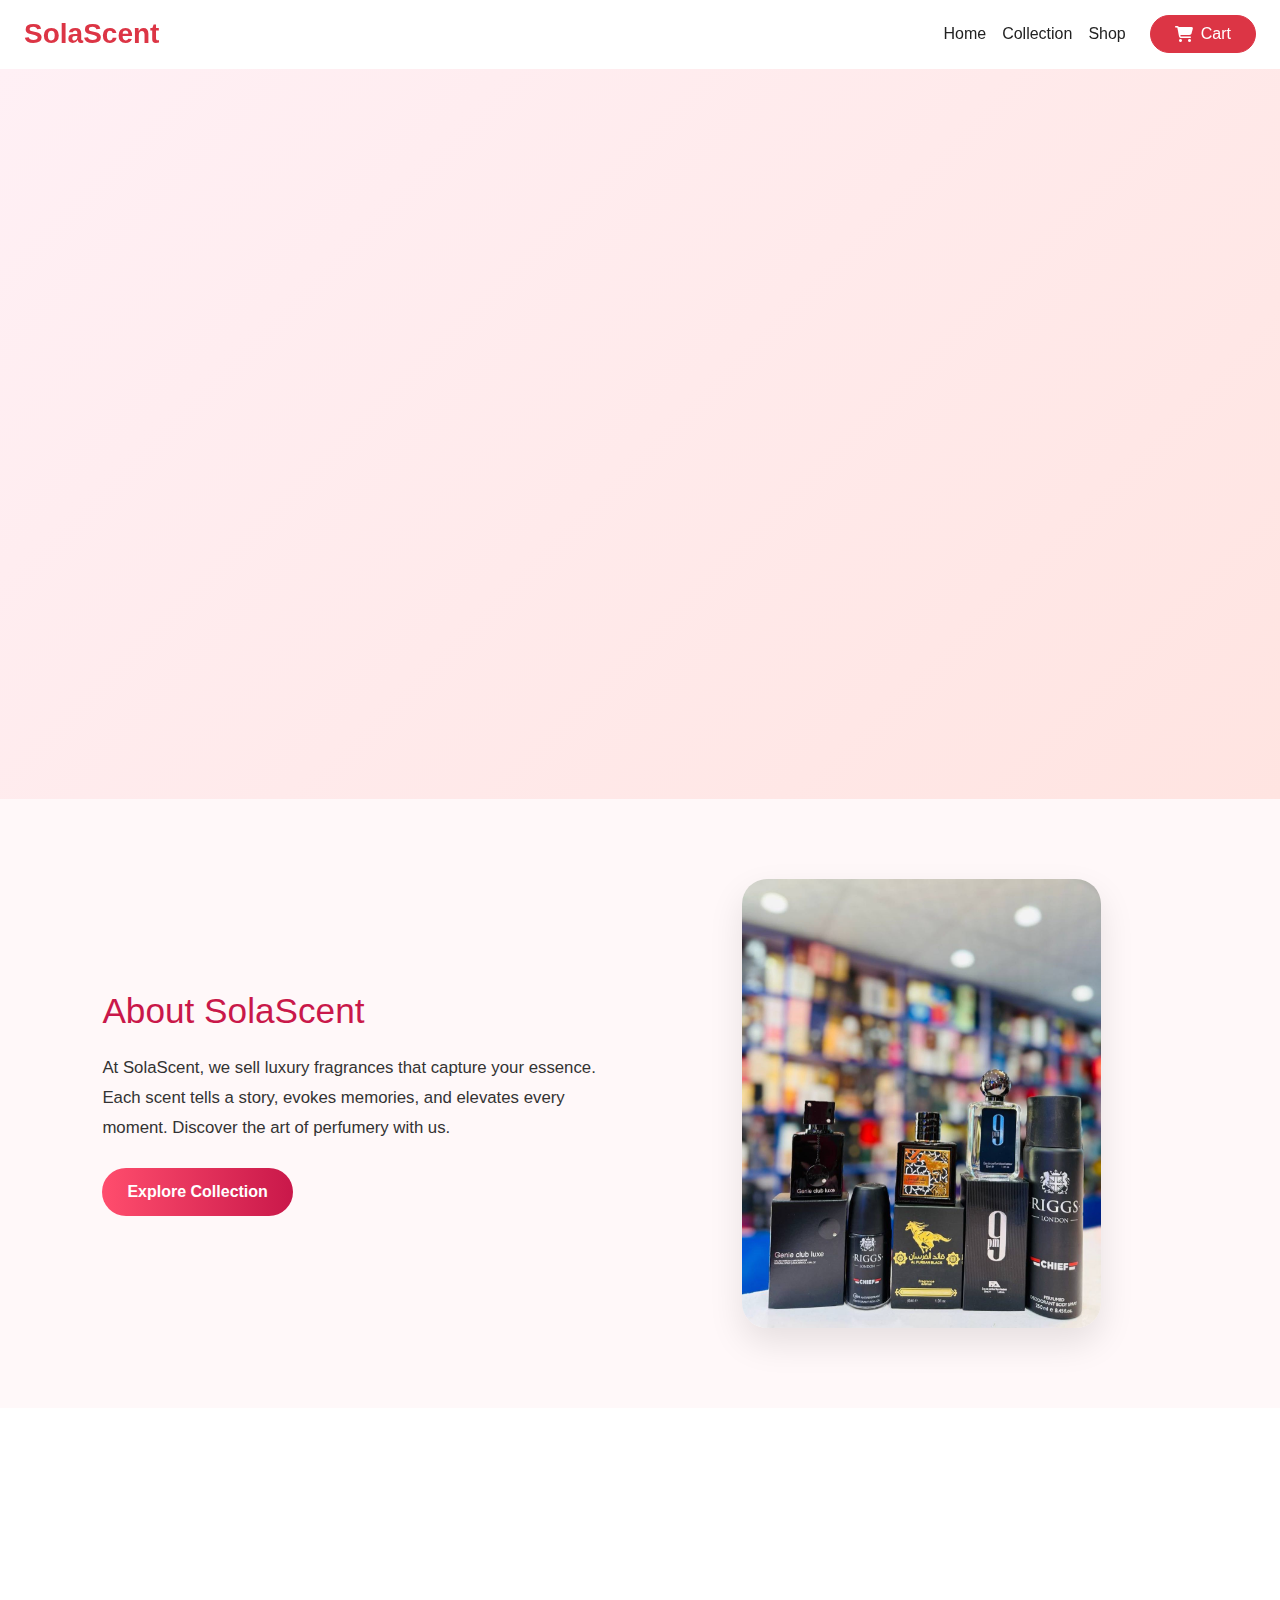
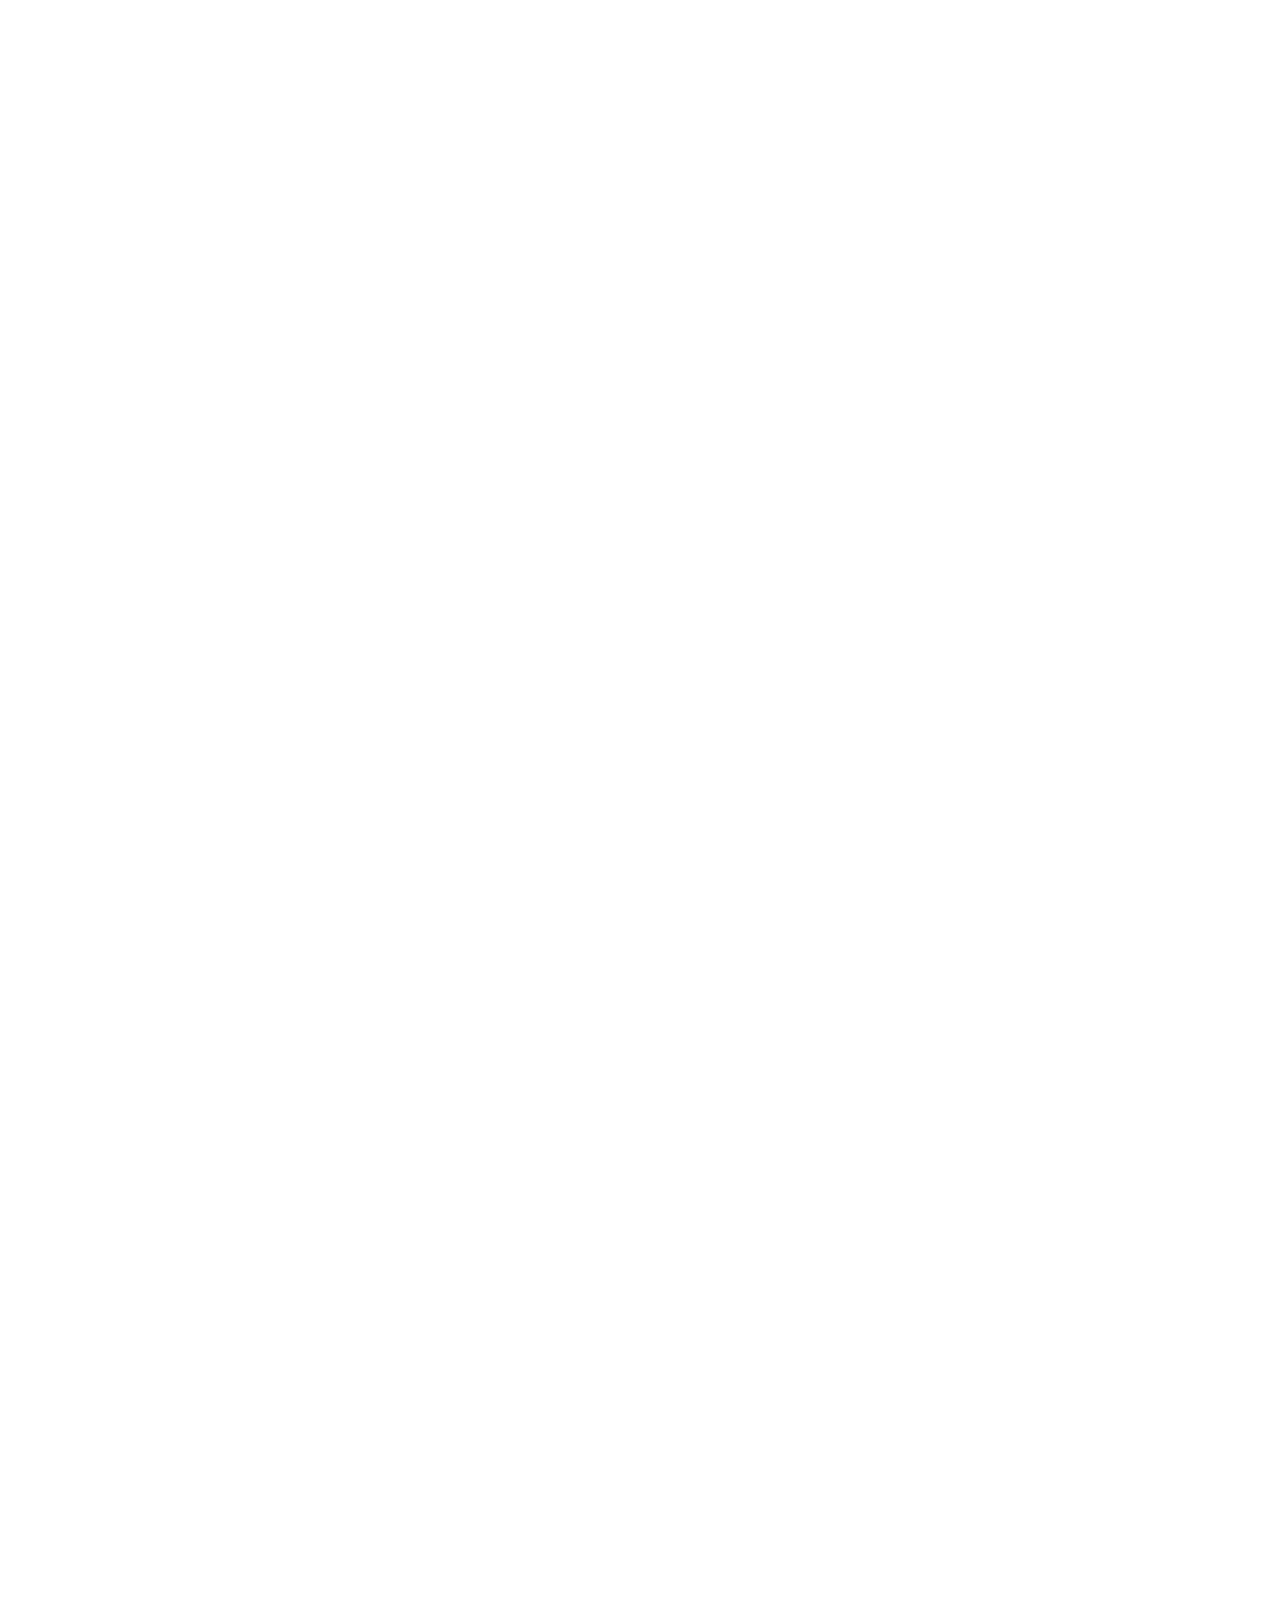
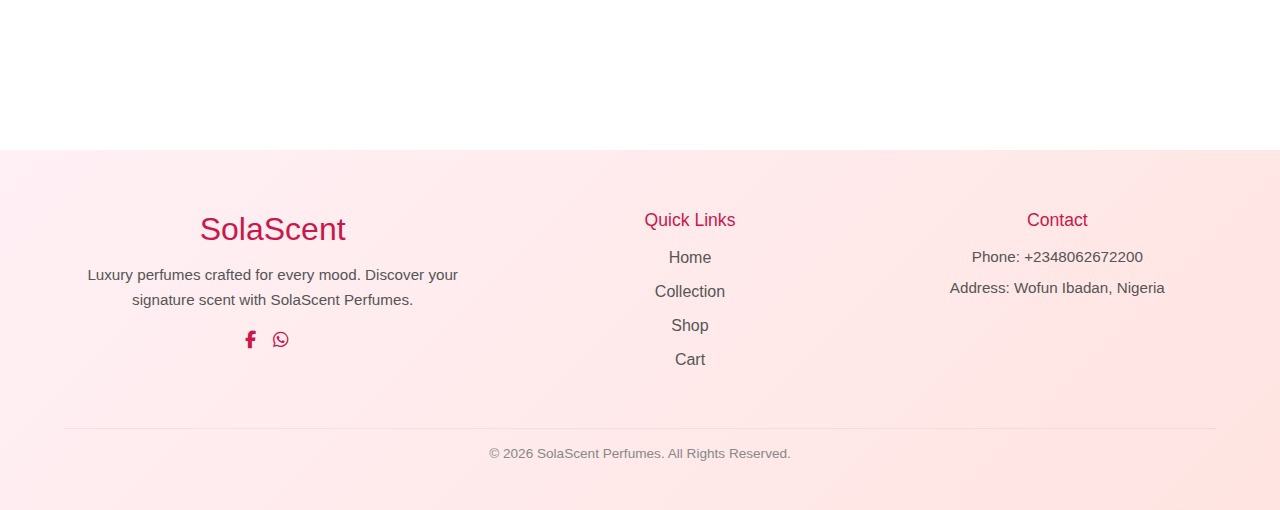
<file: index.html>
<!DOCTYPE html>
<html lang="en">
<head>
  <meta charset="UTF-8">
  <meta name="viewport" content="width=device-width, initial-scale=1.0">
  <title>SolaScent Perfume Store</title>
  <link rel="stylesheet" href="style.css">
    <!-- Font Awesome CDN -->
  <link rel="stylesheet" href="https://cdnjs.cloudflare.com/ajax/libs/font-awesome/6.4.0/css/all.min.css" integrity="sha512-..." crossorigin="anonymous" referrerpolicy="no-referrer" />
  <!-- Bootstrap CSS -->
<link href="https://cdn.jsdelivr.net/npm/bootstrap@5.3.2/dist/css/bootstrap.min.css" rel="stylesheet">
<link rel="icon" href="img/favicon.ico" type="image/x-icon">

</head>

<body>
<nav class="navbar navbar-expand-lg glass-navbar sticky-top">
  <div class="container-fluid px-4">

    <!-- Logo -->
    <a class="navbar-brand fw-bold fs-3 text-danger logo" href="#">
      SolaScent
    </a>

    <!-- Right Icons (Mobile) -->
    <div class="d-flex align-items-center d-lg-none">

      <!-- Cart Icon -->
      <a href="cart.html" class="mobile-cart me-3 position-relative">
        <i class="fas fa-shopping-cart"></i>
        <span id="cart-count" class="cart-badge">0</span>
      </a>

      <!-- Hamburger -->
      <button class="navbar-toggler" type="button"
        data-bs-toggle="collapse"
        data-bs-target="#navbarNav">
        <span class="navbar-toggler-icon"></span>
      </button>

    </div>

    <!-- Menu -->
    <div class="collapse navbar-collapse" id="navbarNav">
      <ul class="navbar-nav ms-auto align-items-lg-center">

        <li class="nav-item">
          <a class="nav-link fw-medium" href="#">Home</a>
        </li>

        <li class="nav-item">
          <a class="nav-link fw-medium" href="#collection">Collection</a>
        </li>

        <li class="nav-item">
          <a class="nav-link fw-medium" href="#shop">Shop</a>
        </li>

        <!-- Desktop Cart Button -->
        <li class="nav-item ms-lg-3 d-none d-lg-block">
          <a class="btn btn-danger rounded-pill px-4 d-flex align-items-center" href="cart.html">
            <i class="fas fa-shopping-cart me-2"></i>
            Cart <span id="cart-count" class="ms-1">0</span>
          </a>
        </li>

      </ul>
    </div>

  </div>
</nav>

<!-- Navbar End -->
<!-- HERO -->
<section class="hero">
  <div class="container">
    <!-- LEFT: Text -->
    <div class="hero-text animate">
      <p class="subtitle">Luxury Perfumes for Every Mood</p>
      <h1>
        Scents That Speaks,<br>
        <span>Elegance in Every Drop</span>
      </h1>
      <p class="hero-description">
       Powerful fragrances crafted for confidence, presence, and distinction.
      </p>
      <button class="primary-btn" onclick="scrollToShop()">Shop Now</button>
    </div>

    <!-- RIGHT: Visual -->
   <div class="hero-visual animate">
  <div class="blob-wrapper">

  </div>
  <div class="perfume-container">
    <img src="img/pp-.png" alt="Perfume Bottle" class="perfume-img">
  </div>
</div>

</section>

<!-- ABOUT -->
<section id="about" class="about">
  <div class="about-container">
    <div class="about-text">
      <h2>About SolaScent</h2>
      <p>At SolaScent, we sell luxury fragrances that capture your essence. Each scent tells a story, evokes memories, and elevates every moment. Discover the art of perfumery with us.</p>
      <a href="#collection" class="btn-about">Explore Collection</a>
    </div>
    <div class="about-image">
      <img src="img/about.jpg" alt="Perfume Bottle">
    </div>
  </div>
</section>


<!-- COLLECTION -->
<section id="collection" class="collection">
  <h2 class="section-title animate">New Collection</h2>

  <div class="products-grid">
    <div class="product-card animate">
      <img src="img/1 (1).jpg">
      <h3>Cybele Cosmetics 50 Ml Element Perfume</h3>
      <p>₦8,000</p>
      <button onclick="addToCart('Cybele Cosmetics 50 Ml Element Perfume',8000)">Add to Cart</button>
    </div>

    <div class="product-card animate">
      <img src="img/1 (2).jpg">
      <h3>Hug Eau De Parfum & Body Spray Combo</h3>
      <p>₦10,000</p>
      <button onclick="addToCart('Hug Eau De Parfum & Body Spray Combo',10000)">Add to Cart</button>
    </div>

    <div class="product-card animate">
      <img src="img/1 (3).jpg">
      <h3>CANDID EAU DE PERFUME</h3>
      <p>₦28,000</p>
      <button onclick="addToCart('CANDID EAU DE PERFUME',28000)">Add to Cart</button>
    </div>

    <div class="product-card animate">
      <img src="img/1 (4).jpg">
      <h3>Pure Black And Wishbone Perfume</h3>
      <p>₦8,000</p>
      <button onclick="addToCart('Pure Black And Wishbone Perfume',8000)">Add to Cart</button>
    </div>
        <div class="product-card animate">
      <img src="img/1 (8).jpg">
      <h3>Riggs London</h3>
      <p>₦10,000</p>
      <button onclick="addToCart('Riggs London',10000)">Add to Cart</button>
    </div>
        <div class="product-card animate">
      <img src="img/1 (7).jpg">
      <h3>Blu Eau De Parfum Blu</h3>
      <p>₦5,000</p>
      <button onclick="addToCart('Blu Eau De Parfum Blu',5000)">Add to Cart</button>
    </div>
        <div class="product-card animate">
      <img src="img/1 (6).jpg">
      <h3>Cybele GOLD PARFUM</h3>
      <p>₦2,000</p>
      <button onclick="addToCart('Cybele GOLD PARFUM',2000)">Add to Cart</button>
    </div>
        <div class="product-card animate">
      <img src="img/1 (10).jpg">
      <h3>Challenge Body Spray</h3>
      <p>₦10,000</p>
      <button onclick="addToCart('Challenge Body Spray',10000)">Add to Cart</button>
    </div>
            <div class="product-card animate">
      <img src="img/1 (5).jpg">
      <h3>Prestige Element Body Spray</h3>
      <p>₦24,000</p>
      <button onclick="addToCart('Prestige Element Body Spray',24000)">Add to Cart</button>
    </div>
            <div class="product-card animate">
      <img src="img/1 (11).jpg">
      <h3>Mosuf Musk </h3>
      <p>₦4,000</p>
      <button onclick="addToCart('Mosuf Musk',4000)">Add to Cart</button>
    </div>
  </div>

</section>

<!-- CTA -->
<section class="cta animate">
  <h2>Can’t Find the Perfume You’re Looking For?</h2>
  <p>
    Tell us what scent you want and we’ll help you get it.
    We stock exclusive and custom fragrances.
  </p>

  <a 
    href="https://wa.me/2348062672200?text=Hello,%20I%20am%20looking%20for%20a%20specific%20perfume."
    target="_blank"
    class="whatsapp-cta"
  >
    Chat with Us on WhatsApp
  </a>
</section>


<!-- FOOTER -->
<footer class="footer">
  <div class="footer-container">
    <!-- Logo & About -->
    <div class="footer-about">
      <h2 class="footer-logo">SolaScent</h2>
      <p>
        Luxury perfumes crafted for every mood. Discover your signature scent with SolaScent Perfumes.
      </p>
      <div class="social-icons">
        <a href="https://www.facebook.com/oluwanisola.lekan.babatunde"><i class="fab fa-facebook-f"></i></a>
        <a href="https://wa.me/2348062672200?text=Hello, just coming from your website. I%20am%20looking%20for%20a%20specific%20perfume."><i class="fab fa-whatsapp"></i></a>
      </div>
    </div>

    <!-- Quick Links -->
    <div class="footer-links">
      <h3>Quick Links</h3>
      <ul>
        <li><a href="#">Home</a></li>
        <li><a href="#collection">Collection</a></li>
        <li><a href="#shop">Shop</a></li>
        <li><a href="cart.html">Cart</a></li>
      </ul>
    </div>

    <!-- Contact -->
    <div class="footer-contact">
      <h3>Contact</h3>
      <p>Phone: <a href="tel:+2348062672200" style="color: #555555; text-decoration: none;">+2348062672200</a></p>
      <p>Address: Wofun Ibadan, Nigeria</p>
    </div>
  </div>

  <div class="footer-bottom">
    <p>© 2026 SolaScent Perfumes. All Rights Reserved.</p>
  </div>
</footer>

<a href="https://wa.me/2348062672200?text=Hello, just coming from your website.... %20I%20am%20looking%20for%20a%20specific%20perfume to buy."
   class="floating-whatsapp" target="_blank">
  <i class="fab fa-whatsapp"></i>
</a>

<button id="backToTop"><i class="fas fa-chevron-up"></i></button>

<!-- Bootstrap JS -->
<script src="https://cdn.jsdelivr.net/npm/bootstrap@5.3.2/dist/js/bootstrap.bundle.min.js"></script>

<script src="script.js"></script>
</body>
</html>
</file>
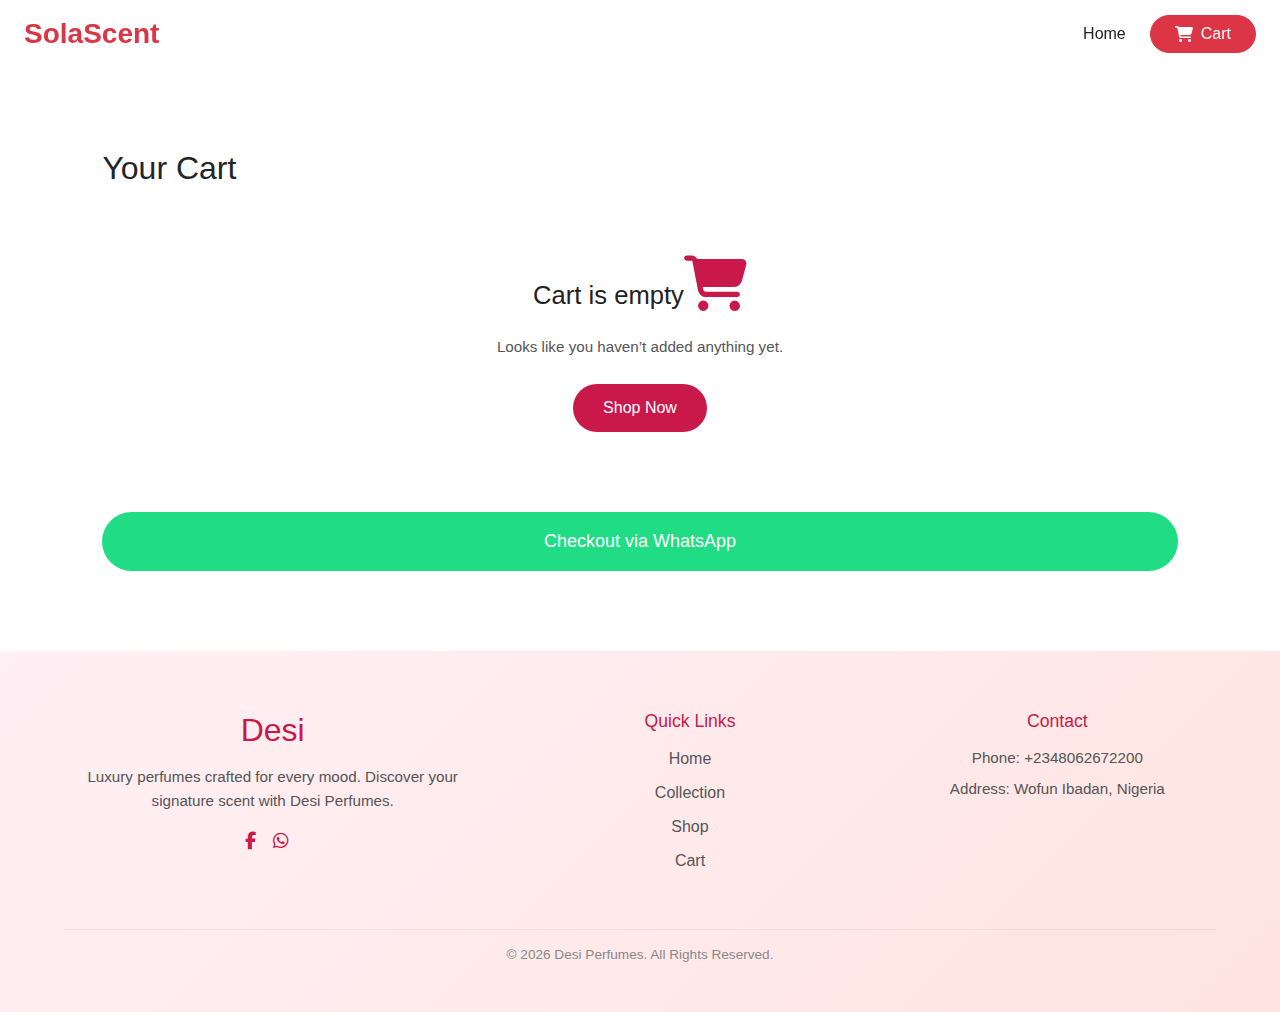
<file: cart.html>
<!DOCTYPE html>
<html lang="en">
<head>
  <meta charset="UTF-8">
  <meta name="viewport" content="width=device-width, initial-scale=1.0">
  <title>Desi Perfume Store</title>
  <link rel="stylesheet" href="style.css">
    <!-- Font Awesome CDN -->
  <link rel="stylesheet" href="https://cdnjs.cloudflare.com/ajax/libs/font-awesome/6.4.0/css/all.min.css" integrity="sha512-..." crossorigin="anonymous" referrerpolicy="no-referrer" />
  <!-- Bootstrap CSS -->
<link href="https://cdn.jsdelivr.net/npm/bootstrap@5.3.2/dist/css/bootstrap.min.css" rel="stylesheet">

<link rel="icon" href="img/favicon.ico" type="image/x-icon">
</head>

<body>
<nav class="navbar navbar-expand-lg glass-navbar sticky-top">
  <div class="container-fluid px-4">

    <!-- Logo -->
    <a class="navbar-brand fw-bold fs-3 text-danger logo" href="#">
      SolaScent
    </a>

    <!-- Right Icons (Mobile) -->
    <div class="d-flex align-items-center d-lg-none">

      <!-- Cart Icon -->
      <a href="cart.html" class="mobile-cart me-3 position-relative">
        <i class="fas fa-shopping-cart"></i>
        <span id="cart-count" class="cart-badge">0</span>
      </a>

      <!-- Hamburger -->
      <button class="navbar-toggler" type="button"
        data-bs-toggle="collapse"
        data-bs-target="#navbarNav">
        <span class="navbar-toggler-icon"></span>
      </button>

    </div>

    <!-- Menu -->
    <div class="collapse navbar-collapse" id="navbarNav">
      <ul class="navbar-nav ms-auto align-items-lg-center">

        <li class="nav-item">
          <a class="nav-link fw-medium" href="index.html">Home</a>
        </li>

        <!-- Desktop Cart Button -->
        <li class="nav-item ms-lg-3 d-none d-lg-block">
          <a class="btn btn-danger rounded-pill px-4 d-flex align-items-center" href="cart.html">
            <i class="fas fa-shopping-cart me-2"></i>
            Cart <span id="cart-count" class="ms-1">0</span>
          </a>
        </li>

      </ul>
    </div>

  </div>
</nav>

<!-- Navbar End -->
<section class="cart-page">
  <h2>Your Cart</h2>
  <div id="cart-items"></div>

  <div class="cart-summary">
    <h3 id="total"></h3>
    <button class="whatsapp-btn" onclick="checkout()">Checkout via WhatsApp</button>
  </div>
</section>

<!-- FOOTER -->
<footer class="footer">
  <div class="footer-container">
    <!-- Logo & About -->
    <div class="footer-about">
      <h2 class="footer-logo">Desi</h2>
      <p>
        Luxury perfumes crafted for every mood. Discover your signature scent with Desi Perfumes.
      </p>
      <div class="social-icons">
        <a href="https://www.facebook.com/oluwanisola.lekan.babatunde"><i class="fab fa-facebook-f"></i></a>
        <a href="https://wa.me/2348062672200?text=Hello, just coming from your website. I%20am%20looking%20for%20a%20specific%20perfume."><i class="fab fa-whatsapp"></i></a>
      </div>
    </div>

    <!-- Quick Links -->
    <div class="footer-links">
      <h3>Quick Links</h3>
      <ul>
        <li><a href="index.html">Home</a></li>
        <li><a href="index.html">Collection</a></li>
        <li><a href="index.html">Shop</a></li>
        <li><a href="cart.html">Cart</a></li>
      </ul>
    </div>

    <!-- Contact -->
    <div class="footer-contact">
      <h3>Contact</h3>
      <p>Phone: <a href="tel:+2348062672200" style="color: #555555; text-decoration: none;">+2348062672200</a></p>
      <p>Address: Wofun Ibadan, Nigeria</p>
    </div>
  </div>

  <div class="footer-bottom">
    <p>© 2026 Desi Perfumes. All Rights Reserved.</p>
  </div>
</footer>

<a href="https://wa.me/2348062672200?text=Hello, just coming from your website.... %20I%20am%20looking%20for%20a%20specific%20perfume to buy."
   class="floating-whatsapp" target="_blank">
  <i class="fab fa-whatsapp"></i>
</a>

<button id="backToTop"><i class="fas fa-chevron-up"></i></button>

<!-- Bootstrap JS -->
<script src="https://cdn.jsdelivr.net/npm/bootstrap@5.3.2/dist/js/bootstrap.bundle.min.js"></script>

<script src="script.js"></script>
</body>
</html>
</file>
<file: style.css>
*{
  margin:0;
  padding:0;
  box-sizing:border-box;
  font-family:'Poppins',sans-serif;
}

body{
  background:#fffaf5;
  color:#222;
}

/* Glass / Frosted Navbar */
.glass-navbar {
  background: rgba(255, 255, 255, 0.65);
  backdrop-filter: blur(14px);
  -webkit-backdrop-filter: blur(14px);
  border-bottom: 1px solid rgba(255,255,255,0.25);
}

/* Nav Links Hover Underline */
.navbar-nav .nav-link {
  position: relative;
  color: #222;
  transition: color 0.3s ease;
}

.navbar-nav .nav-link::after {
  content: '';
  position: absolute;
  left: 0;
  bottom: -5px;
  width: 0;
  height: 2px;
  background-color: #dc3545;
  transition: width 0.3s ease;
}

.navbar-nav .nav-link:hover::after {
  width: 100%;
}

/* Cart Button */
.btn-danger {
  border-radius: 999px;
  padding: 8px 20px;
}

/* Remove Toggler Outline */
.navbar-toggler:focus {
  box-shadow: none;
}

/* Mobile Cart Icon */
.mobile-cart {
  font-size: 1.4rem;
  color: #c9184a;
}

.mobile-cart:hover {
  color: #ff4d6d;
}

/* Cart Badge */
.cart-badge {
  position: absolute;
  top: -6px;
  right: -10px;
  background: #ff4d6d;
  color: white;
  font-size: 0.7rem;
  font-weight: bold;
  padding: 3px 6px;
  border-radius: 50%;
}

/* Navbar spacing fix */
.navbar-toggler {
  border: none;
  outline: none;
}

.empty-cart {
  text-align: center;
  padding: 60px 20px;
  color: #555;
}

.empty-cart i {
  font-size: 3.5rem;
  color: #c9184a;
  margin-bottom: 15px;
}

.empty-cart h3 {
  font-size: 1.6rem;
  margin-bottom: 10px;
  color: #222;
}

.empty-cart p {
  font-size: 0.95rem;
  margin-bottom: 25px;
}

.shop-btn {
  display: inline-block;
  padding: 12px 30px;
  background: #c9184a;
  color: #fff;
  text-decoration: none;
  border-radius: 30px;
  font-weight: 500;
  transition: 0.3s;
}

.shop-btn:hover {
  background: #ff4d6d;
}

/* HERO */

.hero {
  padding: 100px 20px;
  background: linear-gradient(135deg, #fff0f5 0%, #ffe4e1 100%);
  display: flex;
  justify-content: center;
  align-items: center;
}

.container {
  display: flex;
  flex-wrap: wrap;
  max-width: 1200px;
  width: 100%;
  align-items: center;
  gap: 50px;
}

.hero-text {
  flex: 1;
  max-width: 750px;
  margin-bottom: 50px
}

.hero-text .subtitle {
  font-size: 1.2rem;
  color: #c9184a;
  letter-spacing: 1px;
  text-transform: uppercase;
  margin-bottom: 15px;

}

.hero-text h1 {
  font-size: 3rem;
  line-height: 1.2;
  margin-bottom: 20px;
  font-weight: 700;
}

.hero-text h1 span {
  color: #ff4d6d;
}

.hero-description {
  font-size: 1.1rem;
  margin-bottom: 25px;
  color: #333;
}

.primary-btn {
  background: linear-gradient(45deg, #ff4d6d, #c9184a);
  color: white;
  padding: 15px 35px;
  font-size: 1rem;
  border: none;
  border-radius: 50px;
  cursor: pointer;
  transition: 0.3s all ease;
  text-decoration: none;
}

.primary-btn:hover {
  transform: translateY(-3px);
  box-shadow: 0 8px 20px rgba(255, 77, 109, 0.5);
}
.hero-visual {
  flex: 1;
  position: relative;
  display: flex;
  justify-content: center;
  align-items: center;
}

.blob-wrapper {
  position: absolute;
  width: 250px;
  height: 250px;
  top: -100px;
  left: -50px;
  z-index: 1;
}



.perfume-container {
  position: relative;
  z-index: 2;
  transform: scale(1.5);
  transform-origin: bottom center;
  overflow: visible; /* allow natural breathing room */
  transition: transform 0.5s ease;
}

.perfume-container:hover {
  transform: scale(1.55) rotate(-3deg); /* subtle hover scale */
}

.perfume-img {
  max-width: 450px;
  display: block;
  margin-top: 80px;
}

/* Responsive */
@media (max-width: 900px) {
  .container {
    flex-direction: column-reverse;
    text-align: center;
    overflow: hidden;
  }
  
  .hero-text h1 {
    font-size: 2.2rem;
  }

.hero-text .subtitle {
  font-size: 1rem;

}
  .perfume-img {
    max-width: 250px;
  }
}
/* ===== ABOUT SECTION ===== */
.about {
  padding: 80px 8%;
  background: #fff8f9; /* subtle soft color */
}

.about-container {
  display: flex;
  align-items: center;
  justify-content: space-between;
  gap: 50px;
  flex-wrap: wrap; /* responsive */
}

.about-text {
  flex: 1 1 400px;
  text-align: left;
}

.about-text h2 {
  font-size: 2.2rem;
  color: #c9184a;
  margin-bottom: 20px;
}

.about-text p {
  font-size: 1.05rem;
  line-height: 1.8;
  color: #333;
  margin-bottom: 25px;
}

.btn-about {
  display: inline-block;
  padding: 12px 25px;
  background: linear-gradient(90deg, #ff4d6d, #c9184a);
  color: #fff;
  border-radius: 25px;
  font-weight: 600;
  text-decoration: none;
  transition: all 0.3s ease;
}

.btn-about:hover {
  background: linear-gradient(90deg, #c9184a, #ff4d6d);
  transform: translateY(-3px);
  box-shadow: 0 8px 20px rgba(201,24,74,0.4);
}

.about-image {
  flex: 1 1 400px;
  text-align: center;
}

.about-image img {
  max-width: 70%;
  border-radius: 25px;
  box-shadow: 0 15px 35px rgba(0,0,0,.1);
  transition: transform 0.5s ease;
}

.about-image img:hover {
  transform: scale(1.05);
}

/* ===== Responsive ===== */
@media (max-width: 900px) {
  .about-container {
    flex-direction: column-reverse;
    text-align: center;
    gap: 30px;
  }

  .about-text h2 {
    font-size: 2rem;
  }

  .about-text p {
    font-size: 1rem;
  }
}

/* COLLECTION */
.collection{
  padding:80px 8%;
  text-align:center;
}

.section-title{
  font-size:2.2rem;
  margin-bottom:40px;
}

.products-grid{
  display:grid;
  grid-template-columns:repeat(auto-fit,minmax(230px,1fr));
  gap:30px;
}

.product-card{
  background:#fff;
  padding:25px;
  border-radius:25px;
  box-shadow:0 15px 35px rgba(0,0,0,.1);
   transition: all 0.4s ease; /* smoother */
}
.product-card h3{
    font-size: 1rem;
    margin-top: 10px;
}

.product-card:hover{
   transform: scale(1.05); /* slight zoom */
  box-shadow: 0 25px 45px rgba(0,0,0,0.15); /* deeper shadow */

}

.product-card img{
  width:100%;
  height:220px;
  object-fit:contain;
  transition: transform 0.5s ease;
}
.product-card:hover img {
  transform: scale(1.1); /* subtle zoom on image */
}

.product-card button{
  margin-top:15px;
  width:100%;
  padding:12px;
  border:none;
  background:#222;
  color:#fff;
  border-radius:20px;
}
.product-card button:hover
{
    color: #fff;
    background:#ff4d6d;
}
.cta{
  background:linear-gradient(135deg,#ff4d6d,#ff2982);
  color:#fff;
  padding:90px 8%;
  text-align:center;
}

.cta h2{
  font-size:2.3rem;
  margin-bottom:15px;
}

.cta p{
  max-width:520px;
  margin:0 auto 30px;
  opacity:.95;
}

.whatsapp-cta{
  display:inline-flex;
  align-items:center;
  gap:10px;
  background:#0a8d50;
  color:#fff;
  padding:15px 35px;
  border-radius:40px;
  text-decoration:none;
  font-weight:600;
  font-size:16px;
  transition:.3s;
}

.whatsapp-cta:hover{
  transform:translateY(-4px);
  box-shadow:0 15px 30px rgba(0,0,0,.25);
}


/* CART */
.cart-page{
  padding:80px 8%;
}

.cart-item{
  display:flex;
  justify-content:space-between;
  align-items:center;
  background:#fff;
  padding:15px;
  border-radius:15px;
  margin-bottom:15px;
}

.qty button{
  background:#e63946;
  color:#fff;
  border:none;
  padding:5px 10px;
  margin:0 5px;
  border-radius:5px;
}

.remove{color:red;cursor:pointer;}

.whatsapp-btn{
  width:100%;
  padding:16px;
  background:#20dd85;
  color:#fff;
  border:none;
  border-radius:30px;
  font-size:18px;
  margin-top:20px;
}

.whatsapp-btn:hover{
  background:#0a864c;
  cursor:pointer;
}

/* FOOTER */
footer{
  padding:20px;
  background:#000;
  color:#fff;
  text-align:center;
}

/* ANIMATIONS */
.animate{
  opacity:0;
  transform:translateY(40px);
  animation:fadeUp .8s forwards;
}

@keyframes fadeUp{
  to{
    opacity:1;
    transform:translateY(0);
  }
}

/* MOBILE */
@media(max-width:768px){
  .hero{flex-direction:column;text-align:center;}
  .hero-image img{width:260px;}
  .nav-links{
    position:absolute;
    top:70px;
    right:0;
    background:#fff;
    flex-direction:column;
    width:200px;
    display:none;
  }
  .nav-links a{margin:15px;}
  .hamburger{display:block;}
}

.footer {
  background: linear-gradient(135deg, #fff0f5, #ffe4e1);
  padding: 60px 5% 30px;
  font-family: 'Poppins', sans-serif;
  color: #333;
}

.footer-container {
  display: flex;
  flex-wrap: wrap;
  justify-content: space-between;
  gap: 50px;
  max-width: 1200px;
  margin: auto;
}

.footer-about {
  flex: 1 1 300px;
}

.footer-logo {
  font-size: 2rem;
  color: #c9184a;
  margin-bottom: 15px;
}

.footer-about p {
  font-size: 0.95rem;
  line-height: 1.6;
  margin-bottom: 15px;
  color: #555;
}

.social-icons a {
  display: inline-block;
  margin-right: 10px;
  transition: transform 0.3s ease;
}

.social-icons a:hover {
  transform: scale(1.2);
}

.footer-links,
.footer-contact {
  flex: 1 1 200px;
}

.footer-links h3,
.footer-contact h3 {
  font-size: 1.1rem;
  color: #c9184a;
  margin-bottom: 15px;
}

.footer-links ul {
  list-style: none;
  padding: 0;
}

.footer-links ul li {
  margin-bottom: 10px;
}

.footer-links ul li a {
  text-decoration: none;
  color: #555;
  transition: color 0.3s ease;
}

.footer-links ul li a:hover {
  color: #c9184a;
}

.footer-contact p {
  font-size: 0.95rem;
  margin-bottom: 8px;
  color: #555;
}

.footer-bottom {
  text-align: center;
  margin-top: 40px;
  font-size: 0.85rem;
  color: #888;
  border-top: 1px solid rgba(0,0,0,0.05);
  padding-top: 15px;
}

.social-icons a {
  color: #c9184a;
  margin-right: 12px;
  font-size: 1.1rem;
  transition: transform 0.3s ease;
}

/* Responsive */
@media (max-width: 900px) {
  .footer-container {
    flex-direction: column;
    align-items: center;
    text-align: center;
  }

  .footer-links, .footer-contact {
    flex: unset;
  }

  .social-icons a {
    margin: 0 5px;
  }
}

.floating-whatsapp {
  position: fixed;
  bottom: 100px;
  right: 20px;
  background: #25D366;
  color: white;
  font-size: 28px;
  padding: 5px 12px;
  border-radius: 50%;
  z-index: 1000;
  box-shadow: 0 8px 20px rgba(0,0,0,0.3);
  transition: transform 0.3s, opacity 0.3s;
  opacity: 0; /* hidden initially */
  pointer-events: none; /* cannot click when hidden */
}

.floating-whatsapp.show {
  opacity: 1;
  pointer-events: auto; /* enable click */
}

.floating-whatsapp:hover {
  transform: scale(1.1);
}


#backToTop {
  position: fixed;
  bottom: 40px;
  right: 20px;
  background: #c9184a;
  color: #fff;
  border: none;
  border-radius: 50%;
  width: 42px;
  height: 42px;
  font-size: 22px;
  cursor: pointer;
  z-index: 1000;
  display: none; /* hidden initially */
  box-shadow: 0 8px 20px rgba(0,0,0,0.3);
  transition: transform 0.3s;
}

#backToTop:hover {
  transform: scale(1.1);
}
</file>
